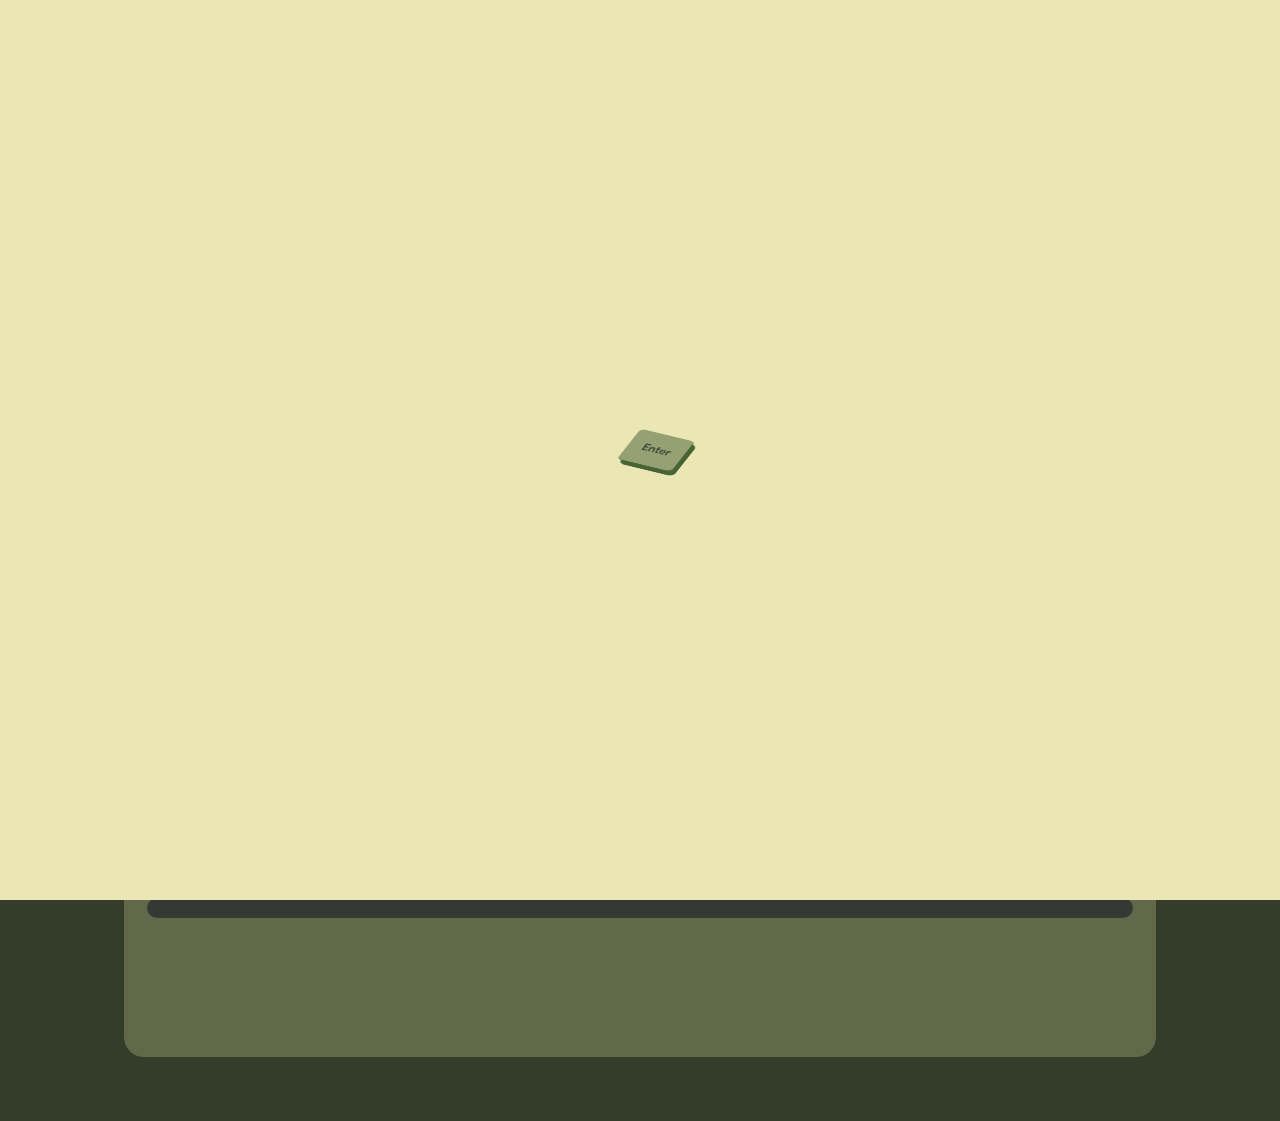
<file: index.html>
<!DOCTYPE html>
<html>
  <head>
    <title>Henry Li</title>
    <link rel="stylesheet" href="styles.css">
  </head>

  <body >
    <div class="splash" id="splash">
      <div class="center-splash">
        <div class="enter-container">
          <button class="enter-button" id="enter-button">Enter</button>
        </div>
      </div>
    </div>

    <div class="myinfocontainer" id="myinfocontainer">
      <div class="myinfo" id="myinfo"></div>
      <p id="myinfop1" class="hidden">Henry Li</p>
      <p id="myinfop2" class="hidden">computer scientist, animator, designer, and artist</p>
    </div>
    <button class="bulb-button" id="bulb-button">
      <img src="images/bulb.svg" class="bulb-img" id="bulb-img">
    </button>


    <div class="center-grid">
      <div id="side-handles">
        HENRY LI
      </div>
      <div class="grid-container">
        <div class="stripes-container">
          <div class="stripes"></div>
        </div>

        <div class="grid-item1"> 
          <div class="console">
            <div class="console-black">
              <div class="headshot-container">
                <img class="headshot-img" id="headshot-img">
              </div>
            </div>
            <div id="bottom-console-container">
              <div id="description-container">
              </div>
              <div class="buttons">
                <button id = "prevButton"></button>
                <button id = "nextButton"></button>
              </div>
            </div>
          </div>
        </div>

        <div class="grid-item2"> 
          <div class="portfolio">
            <div class="pf-info">
              <a id="portfolio-text" href="https://drive.google.com/drive/folders/1E99wjotqV-daIzOqHNGtifbiDJt_Gd7O?usp=sharing" target="_blank">
                Portfolio
              </a>
              <div class="pf-button-div">
                <button class="pf-button" id="pf-back">&#8592;</button>
                <button class="pf-button" id="pf-next">&#8594;</button>
              </div>
            </div>
            <div class="portfolio-bg">
              <img class="pf-images" id="pf-bg">
            </div>
          </div>

          <div class="grid-div-2" id="garage">
            <button class="garage-button">
              <img src="images/lock.svg" class="lock-img">
            </button>
          </div>

        </div>

        <div class="grid-item3"> 
          <div class="flex-div1">
            <button class="flex-button1" id="flex-button1">CONTACT ME!</button>
            <div id="overlay" class="hidden"></div>
            <div class="slideDown" id="slideDown">
              <div id="contact-me" class="hidden">
                <h1 style="color: white;">CONTACT ME</h1>
                <p style="color: rgb(212, 212, 212);">Need a designer or developer?</p>
              </div>
              <div class="flex-button-container hidden">
                  <button class="flex-button2 hidden" id="ig-link">
                    <img src="images/ig.svg" class="fit-logo-image hidden">
                  </button>
                  <button class="flex-button2" id="ln-link">
                    <img src="images/ln.svg" class="fit-logo-image hidden">
                  </button>
                  <button class="flex-button2" id="resume-link">
                    <img src="images/resume.svg" class="fit-logo-image hidden">
                  </button>
                  <button class="flex-button2" id="github-link">
                    <img src="images/githubicon.svg" class="fit-logo-image hidden">
                  </button>
              </div>
              <div class="hidden">
                <a href="mailto:hl3547@princeton.edu" class="email-message">Email: hl3547@princeton.edu</a>
              </div>
              <button class="hidden" id="exitContact"></button>
            </div>
          </div>
          <div class="flex-div2">
            <h1>Skills</h1>
            <div id="skill-container">
              <img src="images/skillpics/cicon.png" class="fit-skill-image">
              <img src="images/skillpics/javaicon.png" class="fit-skill-image">
              <img src="images/skillpics/pythonicon.png" class="fit-skill-image">
              <img src="images/skillpics/reacticon.png" class="fit-skill-image">
            </div>
          </div>
        </div>



        <div class="grid-item5"> 
          <button class="crank-button" id="crankleft">&#10226</button>
            <div class="wheel">
              <div id="pie">
              </div>
            </div>
          <button class="crank-button" id="crankright">&#10227</button>
        </div>

        <div class="grid-item4" id="grid-item4">
          <h1 id="project-text">
            PROJECTS
          </h1>
          <div class="slider-container">
            <input type="range" id="slider" min="0" max="100" value="0">
            <span id="sliderValue"></span>
          </div>
        </div>

        <div id="footer-container">
          <div class="pacman" id="pacman">
            <div class="pacman-mouth-right" id="pacman-mouth"> </div>
          </div>
          <div class="footer"></div>
        </div>
      </div>
    </div>

    <div class="projects-container" id="projects-container">
      <button id="exitGallery" class="hidden" id="exitGallery">&#x2715;</button>
      <h1 class="hidden">PROJECTS</h1>
      <div id="projects-grid" class="hidden">
        <div class="project hidden">
          <img class="project-pics" src="/images/projectpics/120eaststate.png">
          <h1>120 East State Archive</h1>
          <p>A web app hosting a database of historical archives of the city of Trenton</p>
        </div>
        <div class="project hidden">
          <img class="project-pics" src="/images/projectpics/fraud.png">
          <h1>Fraud Detection</h1>
          <p>A machine learning model to detect fraudulent credit card transactions.</p>
        </div>
        <div class="project hidden">
          <img class="project-pics" src="/images/projectpics/file&directory.png">
          <h1>Directory File Trees</h1>
          <p>A module for binary directory and file trees used for sorting files</p>
        </div>
        <div class="project hidden">
          <img class="project-pics" src="/images/projectpics/symtable.png">
          <h1>SymTable Module</h1>
          <p>Recreated the classic symbol table module in C with both hash table and pointers</p>
        </div>
      </div>
    </div>

    <script src="script.js"></script>
  </body>
</html>
</file>
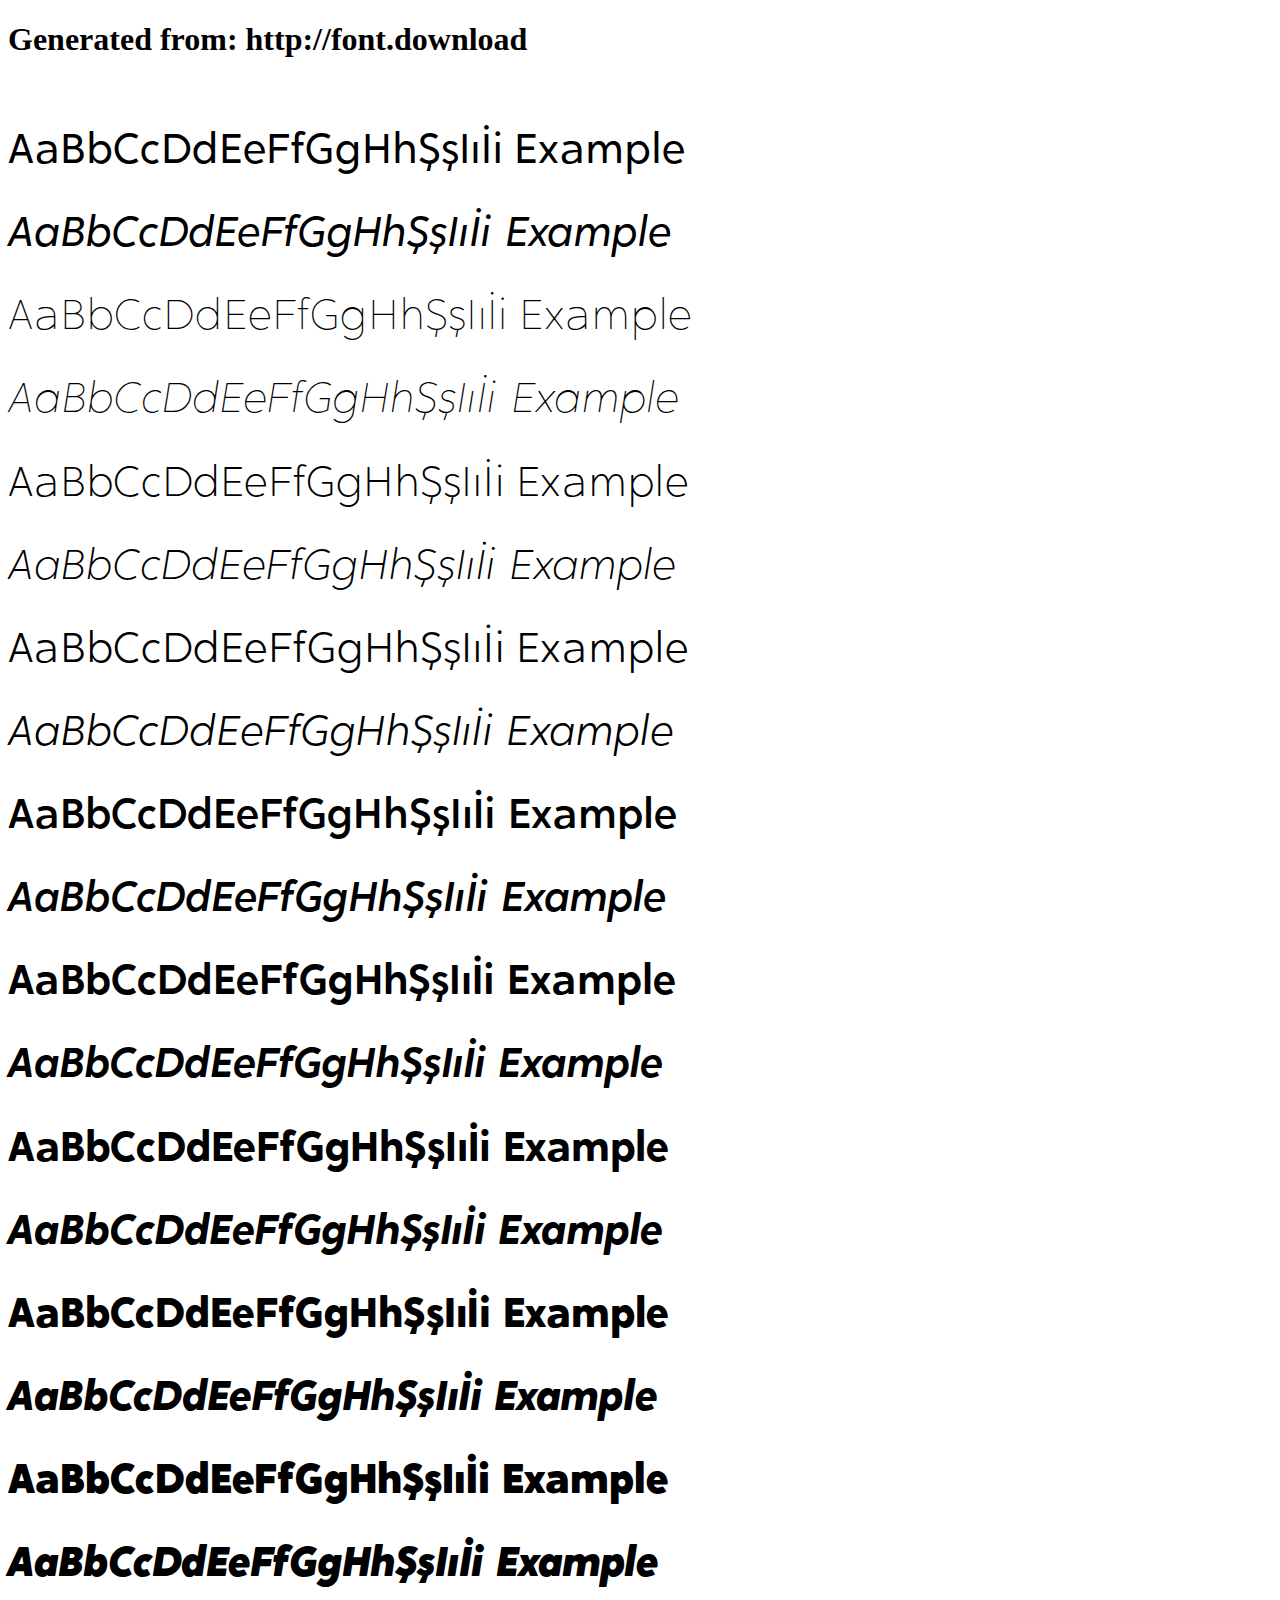
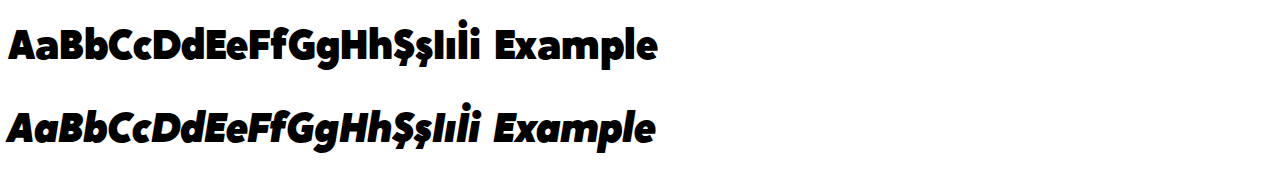
<file: Fonts/crossten-webfont/example.html>
<!DOCTYPE html>
<html xmlns="http://www.w3.org/1999/xhtml">
<head>
    <meta http-equiv="Content-Type" content="text/html; charset=utf-8"/>
    <link rel="stylesheet" type="text/css"
          href="style.css"/>
</head>

<body>

<h1>Generated from: http://font.download</h1><br/>
<h1 style="font-family:'Crossten Book';font-weight:normal;font-size:42px">AaBbCcDdEeFfGgHhŞşIıİi Example</h1>
<h1 style="font-family:'Crossten Book Italic';font-weight:normal;font-size:42px">AaBbCcDdEeFfGgHhŞşIıİi Example</h1>
<h1 style="font-family:'Crossten Thin';font-weight:normal;font-size:42px">AaBbCcDdEeFfGgHhŞşIıİi Example</h1>
<h1 style="font-family:'Crossten Thin Italic';font-weight:normal;font-size:42px">AaBbCcDdEeFfGgHhŞşIıİi Example</h1>
<h1 style="font-family:'Crossten ExtraLight';font-weight:normal;font-size:42px">AaBbCcDdEeFfGgHhŞşIıİi Example</h1>
<h1 style="font-family:'Crossten ExtraLight Italic';font-weight:normal;font-size:42px">AaBbCcDdEeFfGgHhŞşIıİi Example</h1>
<h1 style="font-family:'Crossten Light';font-weight:normal;font-size:42px">AaBbCcDdEeFfGgHhŞşIıİi Example</h1>
<h1 style="font-family:'Crossten Light Italic';font-weight:normal;font-size:42px">AaBbCcDdEeFfGgHhŞşIıİi Example</h1>
<h1 style="font-family:'Crossten Medium';font-weight:normal;font-size:42px">AaBbCcDdEeFfGgHhŞşIıİi Example</h1>
<h1 style="font-family:'Crossten Medium Italic';font-weight:normal;font-size:42px">AaBbCcDdEeFfGgHhŞşIıİi Example</h1>
<h1 style="font-family:'Crossten SemiBold';font-weight:normal;font-size:42px">AaBbCcDdEeFfGgHhŞşIıİi Example</h1>
<h1 style="font-family:'Crossten SemiBold Italic';font-weight:normal;font-size:42px">AaBbCcDdEeFfGgHhŞşIıİi Example</h1>
<h1 style="font-family:'Crossten Bold';font-weight:normal;font-size:42px">AaBbCcDdEeFfGgHhŞşIıİi Example</h1>
<h1 style="font-family:'Crossten Bold Italic';font-weight:normal;font-size:42px">AaBbCcDdEeFfGgHhŞşIıİi Example</h1>
<h1 style="font-family:'Crossten ExtraBold';font-weight:normal;font-size:42px">AaBbCcDdEeFfGgHhŞşIıİi Example</h1>
<h1 style="font-family:'Crossten ExtraBold Italic';font-weight:normal;font-size:42px">AaBbCcDdEeFfGgHhŞşIıİi Example</h1>
<h1 style="font-family:'Crossten Black';font-weight:normal;font-size:42px">AaBbCcDdEeFfGgHhŞşIıİi Example</h1>
<h1 style="font-family:'Crossten Black Italic';font-weight:normal;font-size:42px">AaBbCcDdEeFfGgHhŞşIıİi Example</h1>
<h1 style="font-family:'Crossten Ultra';font-weight:normal;font-size:42px">AaBbCcDdEeFfGgHhŞşIıİi Example</h1>
<h1 style="font-family:'Crossten Ultra Italic';font-weight:normal;font-size:42px">AaBbCcDdEeFfGgHhŞşIıİi Example</h1>


</body>
</html>
</file>
<file: styles.css>
@font-face {
  font-family: Satoshi;
  src: url(/Fonts/crossten-webfont/CrosstenMedium.woff);
}

  * {
    font-family: Satoshi;
    margin: 0;
    padding: 0;
    color: rgb(172, 174, 177);
  }

  html { 
    background-color: #333D29;
    overflow: auto;
  }

  body {
    max-height: fit-content;
    background: #2e302c;
    background-size: 20px 20px;
    overflow: auto;
  }
  .hidden {
    display: none !important;
  }
  .splash {
    position: fixed;
    z-index: 3;
    width: 100vw;
    height: 100vh;
    background-color: #eae7b5;
    transition: opacity 1s, visibility 1s;
    display: flex;
    justify-content: center;
    align-items: center;
  }
  .disappear {
    animation: disappear 2s;
  }
  .splash-text {
    font-size: 3.8em;
    color: #837a57;
  }
  .enter-button {
    padding: 50%;
    border: none;
    border-radius: 10%;
    background-color: #96a173;
    color: #314034;
    transform: rotateX(50deg) rotateY(-10deg) rotateZ(30deg);
    transform-style: preserve-3d;
    box-shadow: 
      5px 5px 0.3px rgb(72, 100, 52),
      inset -1px -1px rgb(72, 100, 52);
    cursor: pointer;
    transition: box-shadow 0.2s, transform 0.2s;
  }
  .enter-button:hover {
    box-shadow: none;
    transform: translate(0.2em, 0.1em);
  }

  .myinfocontainer {
    z-index: 2;
    width: 100vw;
    height: 0vh;
    transition: all 0.5s;
    background: hsl(0 0% 6%);
    display: flex;
    justify-content: center;
  }
  .myinfo{
    width: 100%;
    height: 100%;
    background: conic-gradient(from 180deg at 50% 70%,hsla(0,0%,98%,1) 0deg,#eec32d 72.0000010728836deg,#ec4b4b 144.0000021457672deg,#709ab9 216.00000858306885deg,#4dffbf 288.0000042915344deg,hsla(0,0%,98%,1) 1turn);
    --size: 20px;
    mask:
    radial-gradient(circle at 50% 50%, white 2px, transparent 2.5px) 50% 50% / var(--size) var(--size),
    url("https://assets.codepen.io/605876/noise-mask.png") 256px 50% / 256px 256px;
    mask-composite: intersect;
    animation: flicker 10s infinite linear;
    display: flex;
    flex-direction: column;
    justify-content: center;
    align-items: center;
  }
  @keyframes flicker {
    to {
      -webkit-mask-position: 50% 50%, 0 50%;
              mask-position: 50% 50%, 0 50%;
    }
  }

  #myinfop1 {
    font-size: 3em;
    text-align: center;
    position: absolute;
    top: 40%;
    color: white;
    text-shadow: 0 0 5px #fff,
    0 0 20px rgb(223, 223, 223),
    0 0 30px rgb(108, 108, 108),
    0 0 35px rgb(85, 85, 85),
    0 0 40px rgb(64, 65, 64);
  }
  #myinfop2 {
    font-size: 1em;
    text-align: center;
    position: absolute;
    top: 50%;
    color: rgb(230, 230, 230);
  }
  #myinfop3 {
    font-size: 1em;
    position: absolute;
    top: 55%;
  }
  .opendoor {
    animation: opendoor 0.5s ease-out;
    animation-fill-mode: forwards;
  }
  .closedoor {
    animation: closedoor 0.4s ease-in;
  }
  @keyframes opendoor {
    0% {height: 0vh;}
    100% {height: 100vh;}
  }
  @keyframes closedoor {
    0% {height: 100vh;}
    100% {height: 0vh;}
  }
  .bulb-button {
    position: absolute;
    width: 55px;
    left: 95%;
    z-index: 2;
    background: none;
    border: none;
    transition: all 0.5s;
    animation: glow infinite 2s ease-in-out;
  }
  @keyframes glow {
    0% {filter: drop-shadow(0 0 0px rgb(255, 255, 127))}
    50% {filter: drop-shadow(0 0 4px rgb(255, 255, 127))}
    100% {filter: drop-shadow(0 0 0px rgb(255, 255, 127))}
  }

  .bulb-button:hover {
    cursor: pointer;
  }

  #side-handles {
    left: 50%;
    top: 4%;
    transform: translateX(-50%);
    position: absolute;
    width: 250px;
    height: 55px;
    background-color: #62694b;
    border-radius: 10px;
    color: rgb(252, 255, 235);
    font-size: 2.3vw;
    display: flex;
    justify-content: center;
    align-items: center;
  }
  .center-grid {
    display: flex;
    align-items: center;
    justify-content: center;
    background: #333D29;
    padding: 5%;
  }
  .grid-container {
    background-color: #62694b;
    padding: 2% 2% 10% 2%;
    border-radius: 20px;
    width: 77vw;
    height: 95vh;
    display: grid;
    grid-template-columns: repeat(3, 1fr);
    gap: 15px;
    z-index: 1;
  }

  .henry-header {
    background-color: rgb(108, 146, 108);
    border-radius: 10px;
    box-shadow: 0 0.3em 0 rgb(109, 69, 42);
  }
  .stripes-container{
    grid-column: span 3;
  }
  .stripes {
    height: 25px;
    border-radius: 10px;
    background: repeating-linear-gradient(
      45deg,
      #535B3F,
      #535B3F 8px,
      #C8BFA7 8px,
      #C8BFA7 16px
    );
    background-size: 200% 200%;
    animation: moveStripes 15s linear infinite;
  }
  @keyframes moveStripes {
    from {background-position: 100%;}
    to {background-position: 0%;}
  }

  .grid-item1 {
    position: relative;
    grid-row: span 1;
  }
  .console {
    width: 100%;
    height: 450px;
    background-color: #A4AC86;
    border-radius: 10px;
    border: 1px solid transparent;
    transition: border 0.2s;
    display: flex;
    flex-direction: column;
    align-items: center;
  }
  .console:hover {
    border: 1px solid #f6f1f1;
  }
  .console-black {
    display: flex;
    justify-content: center;
    align-items: center;
    width: 95%;
    height: 350px;
    margin: 10px 10px 0px 10px;
    border-radius: 10px;
    background-color: #333D29;
  }
  .headshot-container {
    display: flex; 
    width: 95%;
    height: 95%;
  }
  .headshot-img {
    z-index: 2;
    width: 100%;
    height: 100%;
    object-fit: cover;
    border-radius: 10px;
    transition: opacity 0.3s;
  }
  #bottom-console-container {
    margin-top: 10px;
    display: flex;
    flex-direction: row;
    width: 95%;
    height: 100px;
  }
  #description-container {
    width: 80%;
    height: 90%;
    background-color: #2b3224;
    border-radius: 10px;
    background: linear-gradient(
    to bottom,
    #2b3224,
    #2b3224 50%,
    #252c1f 50%,
    #181c14
    );
    background-size: 100% 4px;
    display: flex;
    justify-content: center;
    align-items: center;
    font-size: 30px;
    color: rgb(189, 189, 189);
  }
  #console-text {
    color: white;
    width: 90%;
    text-align: center;
  }
  .buttons {
    z-index: 2;
    display: flex;
    flex-direction: column;
    align-items: end;
    width: 20%;
  }
  #prevButton {
    width: 70%;
    height: 40%;
    z-index: 2;
    border: none;
    background-color: #977D5B;
    box-shadow: 0 0.5em 0 #7b664a;
    transition: box-shadow 0.2s, transform 0.2s;
    cursor: pointer;
  }
  #prevButton:hover {
    box-shadow: none;
    transform: translateY(0.5em);
  }
  #nextButton {
    width: 70%;
    height: 40%;
    z-index: 2;
    border: none;
    background-color: #656D4A;
    box-shadow: 0 0.5em 0 rgb(64, 71, 52);
    transition: box-shadow 0.2s, transform 0.2s;
    cursor: pointer;
  }
  #nextButton:hover {
    box-shadow: none;
    transform: translateY(0.5em);
  }
  .img-appear {
    animation-name: appear;
    transition: opacity 0.4s ease-in;
  }
  

  .grid-item2 {
    position: relative;
    grid-column: span 2;
    width: 100%;
    height: 100%;
    z-index: -1;
  }
  .portfolio {
    position: absolute;
    width: 100%;
    height: 100%;
    z-index: -1;
    background-color: #B6AD90;
    border: 1px solid transparent;
    border-radius: 10px;
    transition: border 0.2s;
    display: flex;
    flex-direction: column;
    align-items: center;
    justify-content: center;
    gap: 10px
  }
  .portfolio:hover {
    border: 1px solid rgb(255, 255, 255);
  }
  .pf-info {
    position: relative;
    display: flex;
    flex-direction: row;
    align-items: center;
    width: 90%;
    gap: 10px;
  }
  .pf-button-div {
    display: flex;
    gap: 5%;
  }
  .pf-button {
    width: 40px;
    height: 30px;
    box-shadow: 0 0.3em 0 rgb(152, 167, 154);
    color: #1d1d1b;
    background-color: #dcdcd0;
    border: none;
    transition: box-shadow 0.3s, transform 0.3s;
  }
  .pf-button:hover {
    box-shadow: none;
    cursor: pointer;
    transform: translateY(0.3em);
  }
  .portfolio-bg {
    width: 90%;
    height: 80%;
    background-color: rgb(26, 26, 26);
    border-radius: 10px;
    display: flex;
    justify-content: center;
    animation: shift 0.2s linear infinite both;
  }
  @keyframes shift {
    from {background-position: -100% 100%;}
    to {background-position: 100% -100%;}
  }
  .pf-images {
    height: 100%;
    transition: opacity 0.2s;
  }
  #portfolio-text {
    display: flex;
    justify-content: center;
    align-items: center;
    width: 90%;
    height: 35px;
    color: white;
    background-color: #977D5B;
    font-size: 20px;
    border-radius: 10px;
    border: 1px solid transparent;
    transition: border 0.3s;
    text-decoration: none;
  }
  .portfolio-text:hover {
    border: 1px solid white;
    cursor: pointer;
  }
  .grid-div-2 {
    width: 100%;
    height: 100%;
    background-color: #C2C5AA;
    border: 1px solid transparent;
    transition: border 0.2s, border-radius 0.22s;
    border-radius: 10px;
    display: flex;
    justify-content: center;
    align-items: center;
  }
  .garage-button {
    width: 60px;
    height: 60px;
    border-radius: 50%;
    border: none;
    background-color: #A4AC86;
    box-shadow: 0 0.4em 0 rgb(97, 99, 87);
    transition: box-shadow 0.2s, transform 0.2s;
    cursor: pointer;
  }
  .garage-button:hover {
    box-shadow: none;
    transform: translateY(0.3em);
  }
  .lock-img {
    width: 60%;
    height: 60%;
  }
  .garage-animation {
    animation-name: garage, disappear;
    animation-duration: 1s;
    animation-timing-function: ease-in;
    animation-iteration-count: 1;
  }
  @keyframes garage {
    0% {height: 100%;}
    25% {height: 20%;}
    30% {height: 0%;}
    35% {height: 2%;}
    45% {height: 20%;}
    60% {height: 0%;}
    70% {height: 7%;}
    80% {height: 0%;}
    100% {height: 0%;}
  }
  @keyframes disappear {
    0% {visibility: visible;}
    100% {visibility: hidden;}
  }
  .grid-div-2:hover {
    border: 1px solid #eae6e6;
  }

  .grid-item3 {
    grid-row: span 2;
    display: flex;
    flex-direction: column;
    row-gap: 10px;
    width: 100%;
    height: 150px;
    align-items: center;
    border: 1px solid transparent;
  }
  .flex-div1 {
    display: flex;
    justify-content: center;
    align-items: center;
    width: 100%;
    height: 100px;
    background-color: #AE9C7A;
    transition: border 0.2s, background-color 0.2s;
    border: 1px solid transparent;
    border-radius: 10px;
  }
  .flex-button1 {
    position: relative;
    bottom: 4px;
    width: 80%;
    height: 70%;
    box-shadow: 0 0.3em 0 #88826C;
    border: none;
    border-radius: 10px;
    background-color: #C8BFA7;
    color: #3f4440;
    font-size: 20px;
    text-align: center;
    transition: transform 0.2s, box-shadow 0.2s;
    cursor: pointer;
  }
  .flex-button1:hover{
    box-shadow: none;
    transform: translateY(5.5px);
  }
  .flex-div1:hover {
    border: 1.5px solid #eae6e6;
    background-color: #afaf96;
  }
  #overlay {
    position: fixed;
    top: 0;
    left: 0;
    width: 100%;
    height: 100%;
    z-index: 3;
    background-color: rgba(0, 0, 0, 0.5);
  }
  #slideDown {
    height: 40%;
    width: 30%;
    position: fixed;
    left: 50%;
    top: 50%;
    transform: translate(-50%, -50%);
    background-color: #656D4A;
    border-radius: 10px;
    z-index: 4;
    max-height: 0px;
    transition: max-height 0.5s ease-out;
    display: flex;
    flex-direction: column;
    align-items: center;
    justify-content: space-evenly;
  }
  #slideDown.show {
    max-height: 100vh;
  }
  #contact-me {
    text-align: center;
  }
  .email-message {
    color: rgb(217, 217, 217);
  }
  .message {
    font-size: larger;
    color: rgb(101, 109, 95);
  }
  .flex-button-container {
    display: flex;
    flex-direction: row;
    justify-content: space-evenly;
  }
  .flex-button2 {
    display: flex;
    justify-content: center;
    align-items: center;
    width: 50px;
    height: 50px;
    transform: translateY(-2px);
    border-radius: 50%;
    border: none;
    background-color: #C2C5AA;
    transition: transform 0.2s, box-shadow 0.2s;
    cursor: pointer;
  }
  .flex-button2:hover{
    box-shadow: none;
    transform: translateY(2.7px);
  }
  #exitContact {
    position: absolute;
    width: 40px;
    height: 40px;
    top: 5%;
    right: 3%;
    background-color: #B3B998;
    border-radius: 50%;
    border: 1px solid transparent;
    cursor: pointer;
  }
  #exitContact:hover {
    border: 1px solid rgb(85, 99, 82);
  }

  .flex-div2 {
    width: 100%;
    height: 90px;
    display: flex;
    flex-direction: column;
    align-items: center;
    background-color: #A68A64;
    border-radius: 10px;
    transition: border 0.2s, background-color 0.2s;
    border: 1px solid transparent;
  }
  .flex-div2:hover {
    border: 1px solid #eae6e6;
  }
  .flex-div2 h1 {
    color: white; 
    font-size: 20px;
    margin-top: 5px;
  }
  #skill-container {
    display: flex;
    align-items: center;
    justify-content: center;
    gap: 15px;
  }
  .fit-logo-image {
    width: 60%;
    height: 60%;
    object-fit: contain;
  }
  .fit-skill-image {
    height: 40px;
    margin-bottom: 5px;
    background-color: #414833;
    border-radius: 10px;
    padding: 4px;
  }
  .grid-item4 {
    position: relative;
    grid-row: span 2;
    width: 100%;
    height: 150px;
    border: 1px solid transparent;
    border-radius: 10px;
    transition: border 0.5s;
    background-color: #AE9C7A;
    display: flex;
    flex-direction: column;
    justify-content: center;
    text-align: center;
    gap: 10px;
  }
  #project-text {
    color: #383838;
  }
  .grid-item4:hover {
    border: 1px solid #fcfcf8;
  }
  .slider-container {
    display: flex;
    justify-content: center;
    align-items: center;
  }
  .appear {
    display: block;
    animation-name: appear;
    animation-duration: 0.5s;
  }
  @keyframes appear {
    0% {opacity: 0%;}
    100% {opacity: 100%;}
  }
  input[type="range"] {
    width: 80%;
    -webkit-appearance: none;
    background: #656D4A;
    height: 3em;
    border-radius: 50px;
    outline: none;
    opacity: 0.7;
    transition: opacity .2s;
  } 
  input[type="range"]::-webkit-slider-thumb {
    -webkit-appearance: none;
    appearance: none;
    width: 3em;
    height: 3em;
    border-radius: 50%;
    background: #A68A64;
    box-shadow: 0em 0.2em 0 rgb(87, 91, 77);
    transform: translate(0em, -0.1em);
    cursor: pointer;
    transition: all 0.1s;
  }
  input[type="range"]::-webkit-slider-thumb:hover {
    box-shadow: none;
    transform: translate(0em, 0em);
  }
  input[type="range"]::-moz-range-thumb {
    width: 25px;
    height: 25px;
    background: #C2C5AA;
    cursor: pointer;
  }

  #footer-container{
    grid-column: span 3;
  }
  .pacman {
    width: 40px;
    height: 40px;
    border-radius: 50%;
    background: #f2d648;
    position: relative;
  }
  .pacman-mouth-right {
    background: #656D4A;
    position: absolute;
    width: 100%;
    height: 100%;
    clip-path: polygon(100% 74%, 44% 48%, 100% 21%);
    animation: eat-right 0.7s infinite linear;
  }
  .pacman-mouth-left {
    background: #656D4A;
    position: absolute;
    width: 100%;
    height: 100%;
    clip-path: polygon(0% 75%, 50% 48%, 0% 21%);
    animation: eat-left 0.7s infinite linear;
  }
  @keyframes eat-right {
    0% {
      clip-path: polygon(100% 74%, 44% 48%, 100% 21%);
    }
    50% {
      clip-path: polygon(100% 50%, 44% 48%, 100% 50%);
    }
    100% {
      clip-path: polygon(100% 74%, 44% 48%, 100% 21%);
    }
  }
  @keyframes eat-left {
    0% {
      clip-path: polygon(0% 75%, 50% 48%, 0% 21%);
    }
    50% {
      clip-path: polygon(0% 50%, 44% 48%, 0% 50%);
    }
    100% {
      clip-path: polygon(0% 75%, 50% 48%, 0% 21%);
    }
  }
  .footer {
    width: 100%;
    height: 20px;
    background-color: #353935;
    border-radius: 10px;
  }
  .projects-container {
    z-index: 2;
    width: 100vw;
    height: 0vh;
    transition: all 0.1s;
    background: hsl(120, 11%, 11%);
    display: flex;
    flex-direction: column;
    justify-content: center;
    align-items: center;
  }
  #projects-grid {
    width: 90%;
    height: 90%;
    display: grid;
    grid-template-columns: repeat(auto-fill, minmax(300px, 1fr));
    grid-template-rows: repeat(auto-fill, minmax(200px, 1fr));
    gap: 10px;
    margin: 20px;
  }
  .project {
    border: 1px solid white;
    width: 100%;
    background-color: white;
  }
  .project:hover {
    cursor: pointer;
  }
  .project p {
    color: rgb(31, 31, 31);
    padding: 1px;
    font-size: 15px;
  }
  .project h1 {
    color: rgb(27, 26, 26);
    font-size: 20px;
    padding: 1px;
  }
  #exitGallery {
    position: relative;
    background-color: transparent;
    border: 1px solid white;
    width: 30px;
    height: 30px;
    margin-bottom: 10px;
  }
  #exitGallery:hover {
    cursor: pointer;
  }
  .project-pics {
    width: 100%;
    height: 70%;
  }

  .grid-item5 {
    grid-row: span 2;
    width: 100%;
    height: 150px;
    background-color: #B3B998;
    border-radius: 10px;
    border: 1px solid transparent;
    transition: border 0.5s;
    display: flex;
    justify-content: center;
    align-items: center;
    gap: 10%;
  }
  .grid-item5:hover {
    border: 1px solid white;
  }
  .wheel {
    position: relative;
    display: flex;
    justify-content: center;
    align-items: center;
    width: 80px;
    height: 80px;
    border-radius: 50%;
    background: #f2d648;
    position: relative;
  }
  #pie {
    background: #B3B998;
    position: absolute;
    width: 100%;
    height: 100%;
    clip-path: polygon(100% 75%, 45% 50%, 100% 25%);
  }
  .crank-button {
    border-radius: 50%;
    border: none;
    width: 30px;
    height: 30px;
    font-size: 150%;
    text-align: center;
    background-color: #d9dcbf;
    color: rgb(9, 12, 7);
    box-shadow: 0 0.1em 0 #9b9e89;
    cursor: pointer;
    transition: all 0.2s;
  }
  .crank-button:hover {
    box-shadow: none;
    transform: translateY(0.1em);
  }
</file>
<file: Fonts/crossten-webfont/style.css>
/* #### Generated By: http://font.download #### */

    @font-face {
    font-family: 'Crossten Book';
    font-style: normal;
    font-weight: normal;
    src: local('Crossten Book'), url('CrosstenBook.woff') format('woff');
    }
    

    @font-face {
    font-family: 'Crossten Book Italic';
    font-style: normal;
    font-weight: normal;
    src: local('Crossten Book Italic'), url('CrosstenBookItalic.woff') format('woff');
    }
    

    @font-face {
    font-family: 'Crossten Thin';
    font-style: normal;
    font-weight: normal;
    src: local('Crossten Thin'), url('CrosstenThin.woff') format('woff');
    }
    

    @font-face {
    font-family: 'Crossten Thin Italic';
    font-style: normal;
    font-weight: normal;
    src: local('Crossten Thin Italic'), url('CrosstenThinItalic.woff') format('woff');
    }
    

    @font-face {
    font-family: 'Crossten ExtraLight';
    font-style: normal;
    font-weight: normal;
    src: local('Crossten ExtraLight'), url('CrosstenExtralight.woff') format('woff');
    }
    

    @font-face {
    font-family: 'Crossten ExtraLight Italic';
    font-style: normal;
    font-weight: normal;
    src: local('Crossten ExtraLight Italic'), url('CrosstenExtralightItalic.woff') format('woff');
    }
    

    @font-face {
    font-family: 'Crossten Light';
    font-style: normal;
    font-weight: normal;
    src: local('Crossten Light'), url('CrosstenLight.woff') format('woff');
    }
    

    @font-face {
    font-family: 'Crossten Light Italic';
    font-style: normal;
    font-weight: normal;
    src: local('Crossten Light Italic'), url('CrosstenLightItalic.woff') format('woff');
    }
    

    @font-face {
    font-family: 'Crossten Medium';
    font-style: normal;
    font-weight: normal;
    src: local('Crossten Medium'), url('CrosstenMedium.woff') format('woff');
    }
    

    @font-face {
    font-family: 'Crossten Medium Italic';
    font-style: normal;
    font-weight: normal;
    src: local('Crossten Medium Italic'), url('CrosstenMediumItalic.woff') format('woff');
    }
    

    @font-face {
    font-family: 'Crossten SemiBold';
    font-style: normal;
    font-weight: normal;
    src: local('Crossten SemiBold'), url('CrosstenSemiBold.woff') format('woff');
    }
    

    @font-face {
    font-family: 'Crossten SemiBold Italic';
    font-style: normal;
    font-weight: normal;
    src: local('Crossten SemiBold Italic'), url('CrosstenSemiBoldItalic.woff') format('woff');
    }
    

    @font-face {
    font-family: 'Crossten Bold';
    font-style: normal;
    font-weight: normal;
    src: local('Crossten Bold'), url('CrosstenBold.woff') format('woff');
    }
    

    @font-face {
    font-family: 'Crossten Bold Italic';
    font-style: normal;
    font-weight: normal;
    src: local('Crossten Bold Italic'), url('CrosstenBoldItalic.woff') format('woff');
    }
    

    @font-face {
    font-family: 'Crossten ExtraBold';
    font-style: normal;
    font-weight: normal;
    src: local('Crossten ExtraBold'), url('CrosstenExtraBold.woff') format('woff');
    }
    

    @font-face {
    font-family: 'Crossten ExtraBold Italic';
    font-style: normal;
    font-weight: normal;
    src: local('Crossten ExtraBold Italic'), url('CrosstenExtraBoldItalic.woff') format('woff');
    }
    

    @font-face {
    font-family: 'Crossten Black';
    font-style: normal;
    font-weight: normal;
    src: local('Crossten Black'), url('CrosstenBlack.woff') format('woff');
    }
    

    @font-face {
    font-family: 'Crossten Black Italic';
    font-style: normal;
    font-weight: normal;
    src: local('Crossten Black Italic'), url('CrosstenBlackItalic.woff') format('woff');
    }
    

    @font-face {
    font-family: 'Crossten Ultra';
    font-style: normal;
    font-weight: normal;
    src: local('Crossten Ultra'), url('CrosstenUltra.woff') format('woff');
    }
    

    @font-face {
    font-family: 'Crossten Ultra Italic';
    font-style: normal;
    font-weight: normal;
    src: local('Crossten Ultra Italic'), url('CrosstenUltraItalic.woff') format('woff');
    }
</file>
